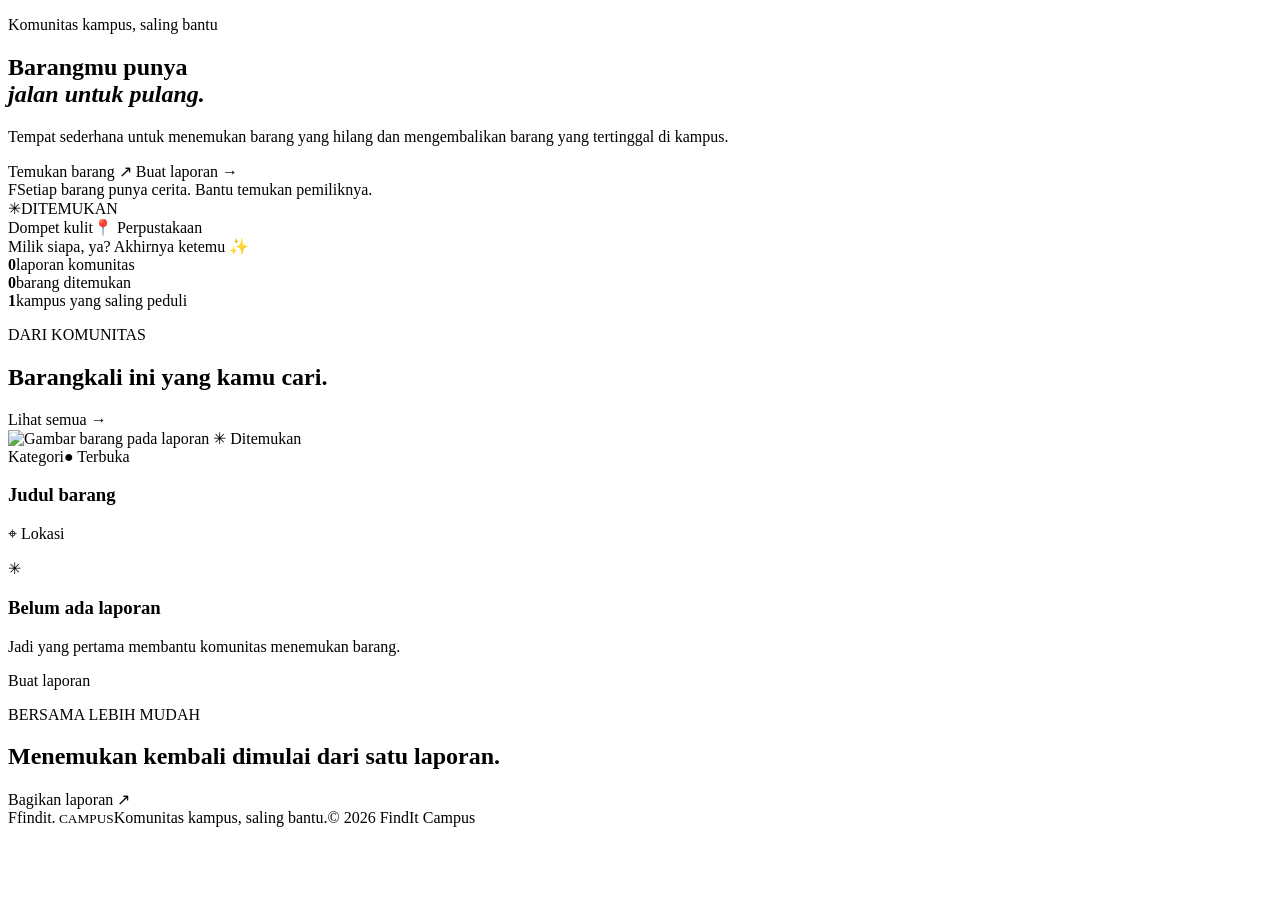
<file: src/main/resources/templates/index.html>
<!DOCTYPE html>
<html lang="id" xmlns:th="http://www.thymeleaf.org">
<head>
    <meta charset="UTF-8"><meta name="viewport" content="width=device-width, initial-scale=1">
    <meta name="theme-color" content="#f5f6f1">
    <meta name="description" content="Temukan barang hilang atau bantu kembalikan barang yang ditemukan di kampus.">
    <title>FindIt Campus — Barangmu, jalan pulangnya.</title>
    <link rel="preconnect" href="https://fonts.googleapis.com"><link rel="preconnect" href="https://fonts.gstatic.com" crossorigin>
    <link href="https://fonts.googleapis.com/css2?family=DM+Sans:wght@400;500;600;700&family=Manrope:wght@400;500;600;700;800&display=swap" rel="stylesheet">
    <link rel="stylesheet" th:href="@{/css/main.css}">
</head>
<body>
<div th:replace="~{fragments/nav :: siteNav}"></div>
<main>
    <section class="hero">
        <div class="hero-copy">
            <p class="eyebrow"><span class="status-dot"></span> Komunitas kampus, saling bantu</p>
            <h1>Barangmu punya<br><em>jalan untuk pulang.</em></h1>
            <p class="hero-description">Tempat sederhana untuk menemukan barang yang hilang dan mengembalikan barang yang tertinggal di kampus.</p>
            <div class="hero-actions">
                <a class="button button-primary" th:href="@{/reports}">Temukan barang <span aria-hidden="true">↗</span></a>
                <a class="text-link" th:href="@{/reports/new}">Buat laporan <span aria-hidden="true">→</span></a>
            </div>
            <div class="hero-proof"><span class="proof-avatar">F</span><span>Setiap barang punya cerita. Bantu temukan pemiliknya.</span></div>
        </div>
        <div class="hero-visual" aria-hidden="true">
            <div class="visual-sun"></div><div class="visual-orbit"></div>
            <div class="visual-card">
                <div class="visual-card-top"><span class="visual-icon">✳</span><span class="visual-found">DITEMUKAN</span></div>
                <div class="visual-wallet"><span></span><i></i></div>
                <div class="visual-line long"></div><div class="visual-line short"></div>
                <div class="visual-meta"><span>Dompet kulit</span><span>📍 Perpustakaan</span></div>
            </div>
            <span class="floating-note note-top">Milik siapa, ya?</span>
            <span class="floating-note note-bottom">Akhirnya ketemu ✨</span>
        </div>
    </section>
    <section class="stats-strip" aria-label="Statistik FindIt">
        <div><strong th:text="${reportCount}">0</strong><span>laporan komunitas</span></div>
        <div><strong th:text="${foundCount}">0</strong><span>barang ditemukan</span></div>
        <div><strong>1</strong><span>kampus yang saling peduli</span></div>
    </section>
    <section class="section-block recent-section">
        <div class="section-heading">
            <div><p class="eyebrow">DARI KOMUNITAS</p><h2>Barangkali ini yang kamu cari.</h2></div>
            <a class="text-link" th:href="@{/reports}">Lihat semua <span aria-hidden="true">→</span></a>
        </div>
        <div class="report-grid" th:if="${!reports.isEmpty()}">
            <article class="report-card" th:each="report : ${reports}">
                <div class="report-illustration" th:classappend="${report.type.name() == 'FOUND' ? ' illustration-found' : ' illustration-lost'}">
                    <img class="report-card-image" th:if="${report.imagePath}" th:src="${report.imagePath}" alt="Gambar barang pada laporan">
                    <span class="category-icon" th:unless="${report.imagePath}" th:text="${report.category.name() == 'ELECTRONICS' ? '⌁' : (report.category.name() == 'ID_CARDS' ? '▤' : (report.category.name() == 'KEYS' ? '⌘' : (report.category.name() == 'BAGS' ? '▱' : '✳')))}">✳</span>
                    <span class="report-type" th:text="${report.type.name() == 'FOUND' ? 'Ditemukan' : 'Hilang'}">Ditemukan</span>
                </div>
                <div class="report-card-body">
                    <div class="report-meta"><span th:text="${report.category.label}">Kategori</span><span th:text="${report.status.name() == 'OPEN' ? '● Terbuka' : '● Diproses'}">● Terbuka</span></div>
                    <h3><a th:href="@{/reports/{id}(id=${report.id})}" th:text="${report.title}">Judul barang</a></h3>
                    <p class="report-location"><span aria-hidden="true">⌖</span> <span th:text="${report.location.name}">Lokasi</span></p>
                </div>
            </article>
        </div>
        <div class="empty-state" th:if="${reports.isEmpty()}"><span class="empty-icon">✳</span><h3>Belum ada laporan</h3><p>Jadi yang pertama membantu komunitas menemukan barang.</p><a class="button button-primary" th:href="@{/reports/new}">Buat laporan</a></div>
    </section>
    <section class="help-banner"><div><p class="eyebrow">BERSAMA LEBIH MUDAH</p><h2>Menemukan kembali dimulai dari satu laporan.</h2></div><a class="button button-light" th:href="@{/reports/new}">Bagikan laporan <span aria-hidden="true">↗</span></a></section>
</main>
<footer class="site-footer"><a class="brand footer-brand" th:href="@{/}"><span class="brand-mark">F</span><span>findit<span class="brand-dot">.</span><small> CAMPUS</small></span></a><span>Komunitas kampus, saling bantu.</span><span>© 2026 FindIt Campus</span></footer>
</body>
</html>
</file>
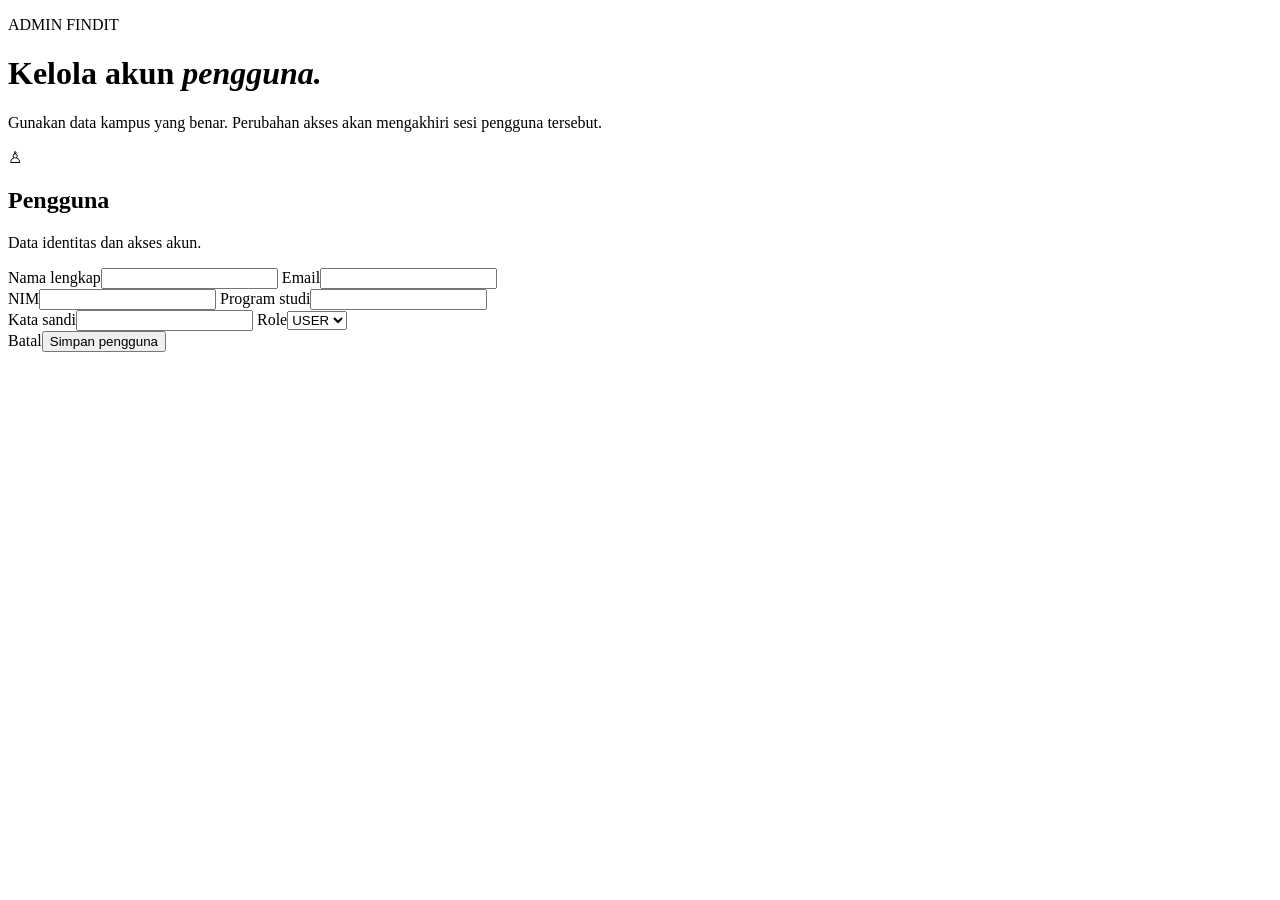
<file: src/main/resources/templates/admin-user-form.html>
<!DOCTYPE html>
<html lang="id" xmlns:th="http://www.thymeleaf.org">
<head>
    <meta charset="UTF-8"><meta name="viewport" content="width=device-width, initial-scale=1">
    <title th:text="${editMode} ? 'Edit pengguna — FindIt Campus' : 'Tambah pengguna — FindIt Campus'">Pengguna — FindIt</title>
    <link rel="stylesheet" th:href="@{/css/main.css}">
</head>
<body>
<div th:replace="~{fragments/nav :: siteNav}"></div>
<main class="form-layout">
    <div class="form-aside"><p class="eyebrow">ADMIN FINDIT</p><h1>Kelola akun <em>pengguna.</em></h1><p>Gunakan data kampus yang benar. Perubahan akses akan mengakhiri sesi pengguna tersebut.</p></div>
    <section class="form-card">
        <div class="form-card-heading"><span class="step-badge">♙</span><div><h2 th:text="${editMode} ? 'Edit pengguna' : 'Tambah pengguna'">Pengguna</h2><p>Data identitas dan akses akun.</p></div></div>
        <div class="alert alert-error" th:if="${formError}" th:text="${formError}" role="alert"></div>
        <form th:action="${editMode} ? @{/admin/users/{id}(id=${userId})} : @{/admin/users}" th:object="${userForm}" method="post" class="stack-form">
            <label class="field"><span>Nama lengkap</span><input type="text" th:field="*{fullName}" maxlength="100" required><small class="field-error" th:errors="*{fullName}"></small></label>
            <label class="field"><span>Email</span><input type="email" th:field="*{email}" maxlength="180" required><small class="field-error" th:errors="*{email}"></small></label>
            <div class="form-row">
                <label class="field"><span>NIM</span><input type="text" th:field="*{nim}" maxlength="40" required><small class="field-error" th:errors="*{nim}"></small></label>
                <label class="field"><span>Program studi</span><input type="text" th:field="*{studyProgram}" maxlength="120" required><small class="field-error" th:errors="*{studyProgram}"></small></label>
            </div>
            <label class="field"><span th:text="${editMode} ? 'Kata sandi baru (opsional)' : 'Kata sandi'">Kata sandi</span><input type="password" th:field="*{password}" minlength="8" maxlength="72" th:required="${!editMode}"><small class="field-error" th:errors="*{password}"></small></label>
            <label class="field"><span>Role</span><select th:field="*{role}" required><option th:each="role : ${roles}" th:value="${role}" th:text="${role.name()}">USER</option></select><small class="field-error" th:errors="*{role}"></small></label>
            <div class="form-actions"><a class="text-link" th:href="@{/admin#pengguna}">Batal</a><button type="submit" class="button button-primary">Simpan pengguna</button></div>
        </form>
    </section>
</main>
</body>
</html>
</file>
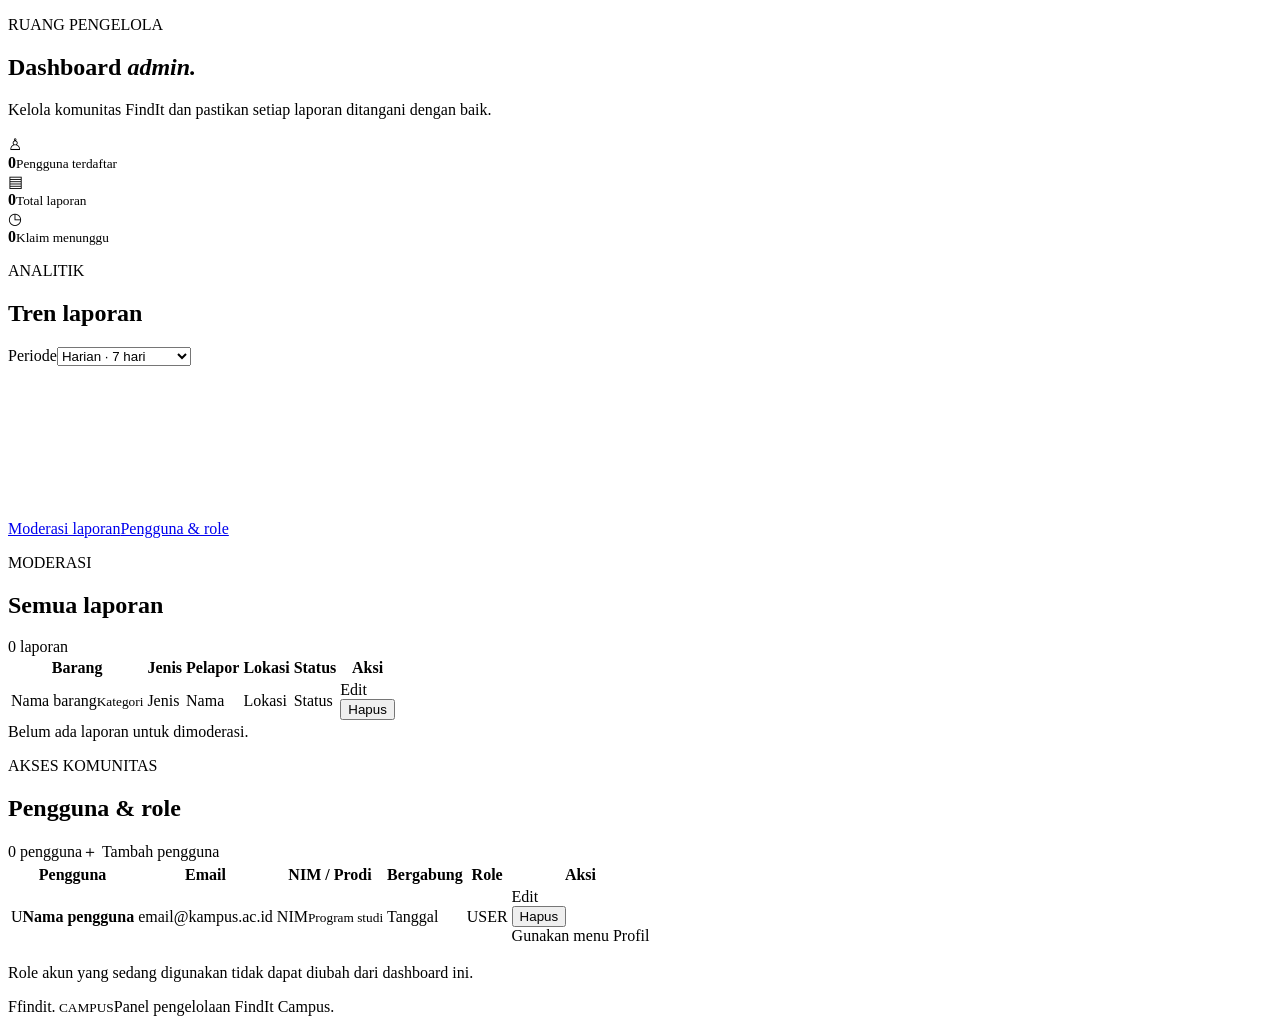
<file: src/main/resources/templates/admin.html>
<!DOCTYPE html>
<html lang="id" xmlns:th="http://www.thymeleaf.org">
<head>
    <meta charset="UTF-8"><meta name="viewport" content="width=device-width, initial-scale=1">
    <meta name="description" content="Dashboard admin FindIt Campus">
    <title>Admin — FindIt Campus</title>
    <link rel="preconnect" href="https://fonts.googleapis.com"><link rel="preconnect" href="https://fonts.gstatic.com" crossorigin>
    <link href="https://fonts.googleapis.com/css2?family=DM+Sans:wght@400;500;600;700&family=Manrope:wght@400;500;600;700;800&display=swap" rel="stylesheet">
    <link rel="stylesheet" th:href="@{/css/main.css}">
</head>
<body>
<div th:replace="~{fragments/nav :: siteNav}"></div>
<main class="page-shell admin-shell">
    <section class="page-intro admin-intro"><p class="eyebrow">RUANG PENGELOLA</p><h1>Dashboard <em>admin.</em></h1><p>Kelola komunitas FindIt dan pastikan setiap laporan ditangani dengan baik.</p></section>
    <div th:replace="~{fragments/alerts :: messages}"></div>
    <section class="admin-stats" aria-label="Ringkasan">
        <article class="admin-stat"><span class="admin-stat-icon">♙</span><div><strong th:text="${userCount}">0</strong><small>Pengguna terdaftar</small></div></article>
        <article class="admin-stat"><span class="admin-stat-icon">▤</span><div><strong th:text="${reportCount}">0</strong><small>Total laporan</small></div></article>
        <article class="admin-stat"><span class="admin-stat-icon">◷</span><div><strong th:text="${pendingClaimCount}">0</strong><small>Klaim menunggu</small></div></article>
    </section>
    <section class="admin-section admin-chart-section">
        <div class="section-heading"><div><p class="eyebrow">ANALITIK</p><h2>Tren laporan</h2></div>
            <label class="chart-period"><span>Periode</span><select id="chartPeriod"><option value="daily">Harian · 7 hari</option><option value="monthly">Bulanan · 12 bulan</option><option value="yearly">Tahunan · 5 tahun</option></select></label>
        </div>
        <div class="chart-wrap"><canvas id="reportChart" role="img" aria-label="Grafik jumlah laporan"></canvas></div>
    </section>
    <nav class="admin-anchor-nav" aria-label="Bagian dashboard"><a href="#laporan">Moderasi laporan</a><a href="#pengguna">Pengguna &amp; role</a></nav>

    <section id="laporan" class="admin-section">
        <div class="section-heading"><div><p class="eyebrow">MODERASI</p><h2>Semua laporan</h2></div><span class="admin-count" th:text="${reports.size() + ' laporan'}">0 laporan</span></div>
        <div class="admin-table-wrap" th:if="${!reports.isEmpty()}">
            <table class="admin-table">
                <thead><tr><th>Barang</th><th>Jenis</th><th>Pelapor</th><th>Lokasi</th><th>Status</th><th>Aksi</th></tr></thead>
                <tbody>
                <tr th:each="report : ${reports}">
                    <td data-label="Barang"><a class="admin-item-link" th:href="@{/reports/{id}(id=${report.id})}" th:text="${report.title}">Nama barang</a><small class="table-subtext" th:text="${report.category.label}">Kategori</small></td>
                    <td data-label="Jenis"><span class="table-pill" th:classappend="${report.type.name() == 'FOUND' ? ' pill-found' : ' pill-lost'}" th:text="${report.type.name() == 'FOUND' ? 'Ditemukan' : 'Hilang'}">Jenis</span></td>
                    <td data-label="Pelapor" th:text="${report.owner.fullName}">Nama</td>
                    <td data-label="Lokasi" th:text="${report.location.name}">Lokasi</td>
                    <td data-label="Status" th:text="${report.status.name() == 'OPEN' ? 'Terbuka' : (report.status.name() == 'CLAIMED' ? 'Diklaim' : 'Dikembalikan')}">Status</td>
                    <td data-label="Aksi"><div class="admin-row-actions"><a class="button button-outline button-small" th:href="@{/reports/{id}/edit(id=${report.id})}">Edit</a><form class="admin-action-form" th:action="@{/admin/reports/{id}/delete(id=${report.id})}" method="post" onsubmit="return confirm('Hapus laporan ini beserta semua data terkait?')"><button class="button button-danger button-small" type="submit">Hapus</button></form></div></td>
                </tr>
                </tbody>
            </table>
        </div>
        <div class="empty-inline" th:if="${reports.isEmpty()}">Belum ada laporan untuk dimoderasi.</div>
    </section>

    <section id="pengguna" class="admin-section">
        <div class="section-heading"><div><p class="eyebrow">AKSES KOMUNITAS</p><h2>Pengguna &amp; role</h2></div><div class="section-heading-actions"><span class="admin-count" th:text="${users.size() + ' pengguna'}">0 pengguna</span><a class="button button-primary button-small" th:href="@{/admin/users/new}">＋ Tambah pengguna</a></div></div>
        <div class="admin-table-wrap" th:if="${!users.isEmpty()}">
            <table class="admin-table users-table">
                <thead><tr><th>Pengguna</th><th>Email</th><th>NIM / Prodi</th><th>Bergabung</th><th>Role</th><th>Aksi</th></tr></thead>
                <tbody>
                <tr th:each="user : ${users}">
                    <td data-label="Pengguna"><span class="admin-user-name"><span class="user-avatar" th:text="${#strings.substring(user.fullName, 0, 1)}">U</span><strong th:text="${user.fullName}">Nama pengguna</strong></span></td>
                    <td data-label="Email" class="email-cell" th:text="${user.email}">email@kampus.ac.id</td>
                    <td data-label="NIM / Prodi"><span th:text="${user.nim ?: '—'}">NIM</span><small class="table-subtext" th:text="${user.studyProgram ?: '—'}">Program studi</small></td>
                    <td data-label="Bergabung" th:text="${#temporals.format(user.createdAt, 'dd MMM yyyy')}">Tanggal</td>
                    <td data-label="Role"><span class="role-badge" th:classappend="${user.role.name() == 'ADMIN' ? ' role-admin' : ''}" th:text="${user.role.name()}">USER</span></td>
                    <td data-label="Aksi">
                        <div class="admin-row-actions" th:if="${user.id != currentUser.id}">
                            <a class="button button-outline button-small" th:href="@{/admin/users/{id}/edit(id=${user.id})}">Edit</a>
                            <form th:action="@{/admin/users/{id}/delete(id=${user.id})}" method="post" onsubmit="return confirm('Hapus akun dan seluruh laporan/klaim pengguna ini?')"><button class="button button-danger button-small" type="submit">Hapus</button></form>
                        </div>
                        <span th:if="${user.id == currentUser.id}" class="table-subtext">Gunakan menu Profil</span>
                    </td>
                </tr>
                </tbody>
            </table>
        </div>
        <p class="admin-footnote">Role akun yang sedang digunakan tidak dapat diubah dari dashboard ini.</p>
    </section>
</main>
<footer class="site-footer"><a class="brand footer-brand" th:href="@{/}"><span class="brand-mark">F</span><span>findit<span class="brand-dot">.</span><small> CAMPUS</small></span></a><span>Panel pengelolaan FindIt Campus.</span></footer>
<script th:inline="javascript">
    const reportChartData = {
        daily: {labels: [[${dailyLabels}]], values: [[${dailyCounts}]]},
        monthly: {labels: [[${monthLabels}]], values: [[${monthCounts}]]},
        yearly: {labels: [[${yearLabels}]], values: [[${yearCounts}]]}
    };
    const chart = document.getElementById('reportChart');
    const period = document.getElementById('chartPeriod');
    function drawReportChart() {
        const data = reportChartData[period.value];
        const ratio = window.devicePixelRatio || 1;
        const width = chart.clientWidth;
        const height = 280;
        chart.width = width * ratio;
        chart.height = height * ratio;
        const context = chart.getContext('2d');
        context.scale(ratio, ratio);
        context.clearRect(0, 0, width, height);
        const left = 34, right = 12, top = 14, bottom = 38;
        const plotWidth = width - left - right;
        const plotHeight = height - top - bottom;
        const maxValue = Math.max(1, ...data.values);
        context.font = '12px sans-serif';
        context.textAlign = 'center';
        data.values.forEach((value, index) => {
            const step = plotWidth / data.values.length;
            const barWidth = Math.min(42, step * 0.62);
            const barHeight = (value / maxValue) * (plotHeight - 22);
            const x = left + index * step + (step - barWidth) / 2;
            const y = top + plotHeight - barHeight;
            context.fillStyle = '#438b75';
            context.beginPath();
            context.roundRect(x, y, barWidth, barHeight, 5);
            context.fill();
            context.fillStyle = '#53615d';
            context.fillText(String(value), x + barWidth / 2, Math.max(top + 12, y - 6));
            context.fillText(data.labels[index], x + barWidth / 2, height - 12);
        });
        context.strokeStyle = '#e5ece8';
        context.beginPath();
        context.moveTo(left, top + plotHeight);
        context.lineTo(width - right, top + plotHeight);
        context.stroke();
    }
    period.addEventListener('change', drawReportChart);
    window.addEventListener('resize', drawReportChart);
    drawReportChart();
</script>
</body>
</html>
</file>
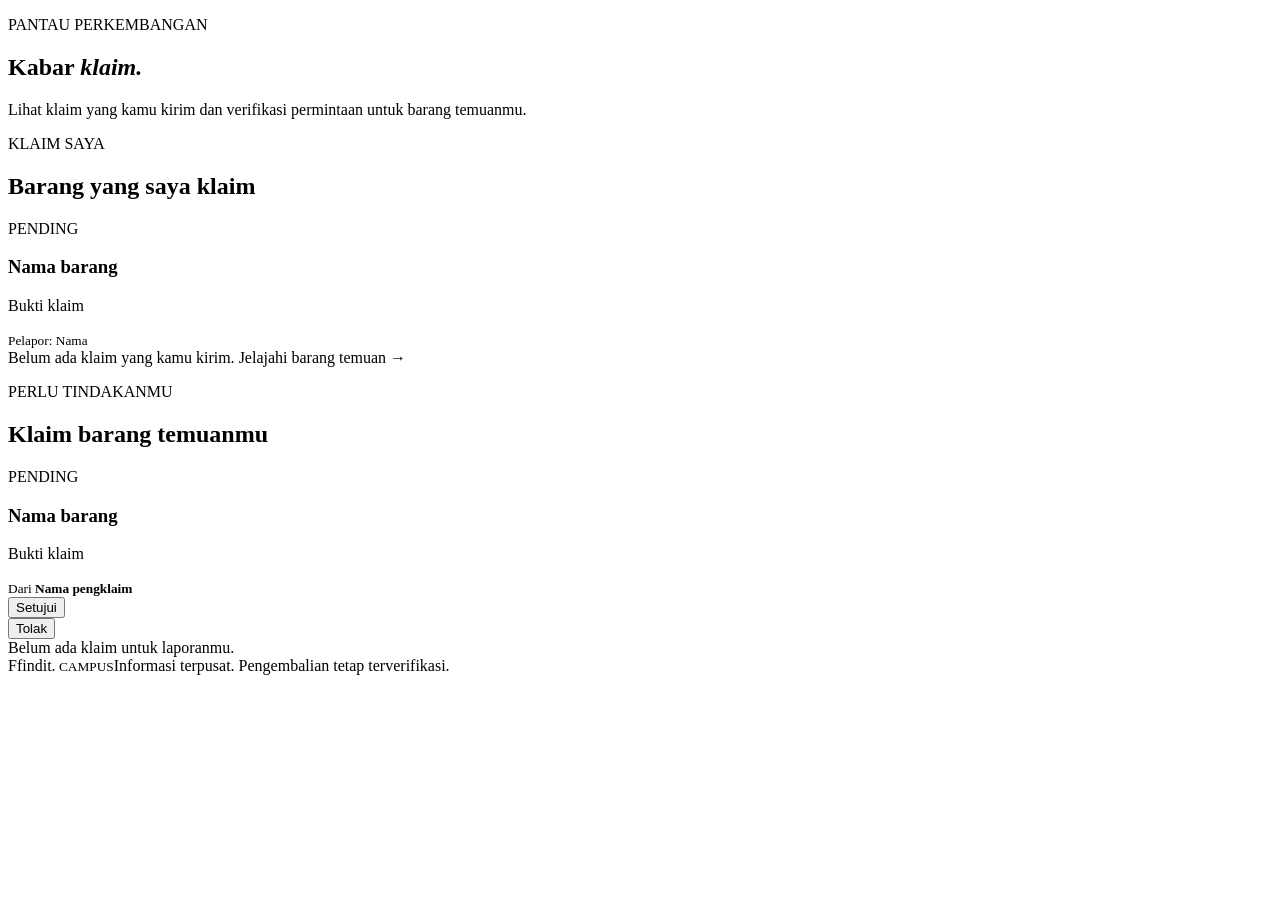
<file: src/main/resources/templates/claims.html>
<!DOCTYPE html>
<html lang="id" xmlns:th="http://www.thymeleaf.org">
<head>
    <meta charset="UTF-8"><meta name="viewport" content="width=device-width, initial-scale=1">
    <title>Klaim — FindIt Campus</title>
    <link rel="preconnect" href="https://fonts.googleapis.com"><link rel="preconnect" href="https://fonts.gstatic.com" crossorigin>
    <link href="https://fonts.googleapis.com/css2?family=DM+Sans:wght@400;500;600;700&family=Manrope:wght@400;500;600;700;800&display=swap" rel="stylesheet">
    <link rel="stylesheet" th:href="@{/css/main.css}">
</head>
<body>
<div th:replace="~{fragments/nav :: siteNav}"></div>
<main class="page-shell">
    <section class="page-intro"><p class="eyebrow">PANTAU PERKEMBANGAN</p><h1>Kabar <em>klaim.</em></h1><p>Lihat klaim yang kamu kirim dan verifikasi permintaan untuk barang temuanmu.</p></section>
    <div th:replace="~{fragments/alerts :: messages}"></div>
    <section class="claim-section"><div class="section-heading"><div><p class="eyebrow">KLAIM SAYA</p><h2>Barang yang saya klaim</h2></div></div>
        <article class="claim-list-card" th:each="claim : ${myClaims}"><div class="claim-card-info"><span class="claim-status" th:text="${claim.status.name()}">PENDING</span><h3><a th:href="@{/reports/{id}(id=${claim.report.id})}" th:text="${claim.report.title}">Nama barang</a></h3><p th:text="${claim.message}">Bukti klaim</p><small>Pelapor: <span th:text="${claim.report.owner.fullName}">Nama</span></small></div></article>
        <div class="empty-inline" th:if="${myClaims.isEmpty()}">Belum ada klaim yang kamu kirim. <a th:href="@{/reports}">Jelajahi barang temuan →</a></div>
    </section>
    <section class="claim-section"><div class="section-heading"><div><p class="eyebrow">PERLU TINDAKANMU</p><h2>Klaim barang temuanmu</h2></div></div>
        <article class="claim-list-card incoming-card" th:each="claim : ${incomingClaims}"><div class="claim-card-info"><span class="claim-status" th:text="${claim.status.name()}">PENDING</span><h3><a th:href="@{/reports/{id}(id=${claim.report.id})}" th:text="${claim.report.title}">Nama barang</a></h3><p th:text="${claim.message}">Bukti klaim</p><small>Dari <strong th:text="${claim.claimant.fullName}">Nama pengklaim</strong></small></div>
            <div class="claim-actions" th:if="${claim.status.name() == 'PENDING' and claim.report.status.name() == 'OPEN'}"><form th:action="@{/claims/{id}/decision(id=${claim.id})}" method="post"><input type="hidden" name="decision" value="ACCEPTED"><button class="button button-primary button-small" type="submit">Setujui</button></form><form th:action="@{/claims/{id}/decision(id=${claim.id})}" method="post"><input type="hidden" name="decision" value="REJECTED"><button class="button button-outline button-small" type="submit">Tolak</button></form></div>
        </article>
        <div class="empty-inline" th:if="${incomingClaims.isEmpty()}">Belum ada klaim untuk laporanmu.</div>
    </section>
</main>
<footer class="site-footer"><a class="brand footer-brand" th:href="@{/}"><span class="brand-mark">F</span><span>findit<span class="brand-dot">.</span><small> CAMPUS</small></span></a><span>Informasi terpusat. Pengembalian tetap terverifikasi.</span></footer>
</body>
</html>
</file>
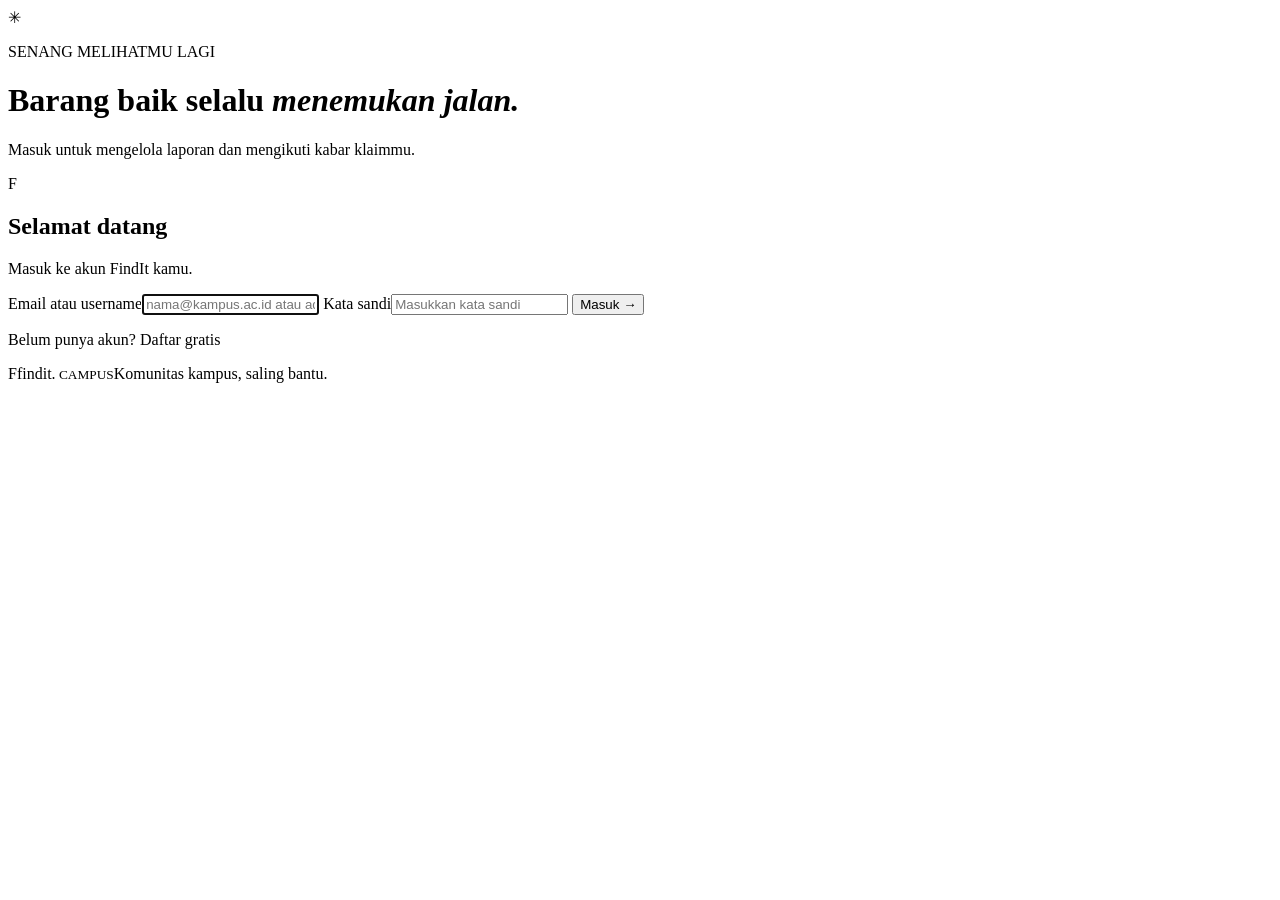
<file: src/main/resources/templates/login.html>
<!DOCTYPE html>
<html lang="id" xmlns:th="http://www.thymeleaf.org">
<head>
    <meta charset="UTF-8"><meta name="viewport" content="width=device-width, initial-scale=1">
    <title>Masuk — FindIt Campus</title>
    <link rel="preconnect" href="https://fonts.googleapis.com"><link rel="preconnect" href="https://fonts.gstatic.com" crossorigin>
    <link href="https://fonts.googleapis.com/css2?family=DM+Sans:wght@400;500;600;700&family=Manrope:wght@400;500;600;700;800&display=swap" rel="stylesheet">
    <link rel="stylesheet" th:href="@{/css/main.css}">
</head>
<body>
<div th:replace="~{fragments/nav :: siteNav}"></div>
<main class="auth-layout">
    <div class="auth-decoration"><span class="auth-star">✳</span><p class="eyebrow">SENANG MELIHATMU LAGI</p><h1>Barang baik selalu <em>menemukan jalan.</em></h1><p>Masuk untuk mengelola laporan dan mengikuti kabar klaimmu.</p></div>
    <section class="auth-card"><div class="auth-card-heading"><span class="step-badge">F</span><div><h2>Selamat datang</h2><p>Masuk ke akun FindIt kamu.</p></div></div>
        <div th:replace="~{fragments/alerts :: messages}"></div>
        <form th:action="@{/login}" method="post" class="stack-form">
            <label class="field"><span>Email atau username</span><input type="text" name="email" autocomplete="username" placeholder="nama@kampus.ac.id atau admin" required autofocus></label>
            <label class="field"><span>Kata sandi</span><input type="password" name="password" autocomplete="current-password" placeholder="Masukkan kata sandi" required></label>
            <button type="submit" class="button button-primary button-full">Masuk <span aria-hidden="true">→</span></button>
        </form>
        <p class="auth-switch">Belum punya akun? <a th:href="@{/register}">Daftar gratis</a></p>
    </section>
</main>
<footer class="site-footer"><a class="brand footer-brand" th:href="@{/}"><span class="brand-mark">F</span><span>findit<span class="brand-dot">.</span><small> CAMPUS</small></span></a><span>Komunitas kampus, saling bantu.</span></footer>
</body>
</html>
</file>
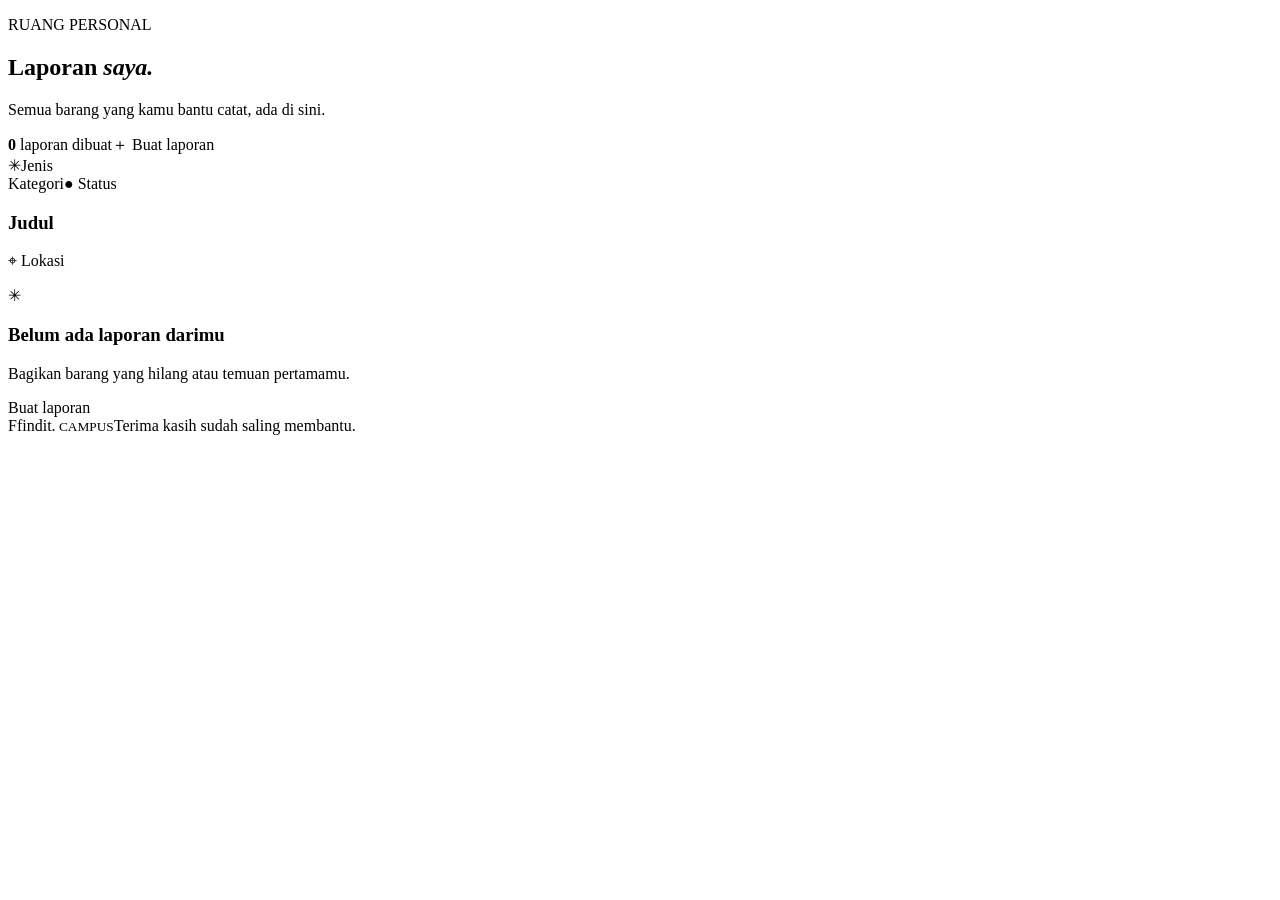
<file: src/main/resources/templates/my-reports.html>
<!DOCTYPE html>
<html lang="id" xmlns:th="http://www.thymeleaf.org">
<head>
    <meta charset="UTF-8"><meta name="viewport" content="width=device-width, initial-scale=1">
    <title>Laporan saya — FindIt Campus</title>
    <link rel="preconnect" href="https://fonts.googleapis.com"><link rel="preconnect" href="https://fonts.gstatic.com" crossorigin>
    <link href="https://fonts.googleapis.com/css2?family=DM+Sans:wght@400;500;600;700&family=Manrope:wght@400;500;600;700;800&display=swap" rel="stylesheet">
    <link rel="stylesheet" th:href="@{/css/main.css}">
</head>
<body>
<div th:replace="~{fragments/nav :: siteNav}"></div>
<main class="page-shell">
    <section class="page-intro"><p class="eyebrow">RUANG PERSONAL</p><h1>Laporan <em>saya.</em></h1><p>Semua barang yang kamu bantu catat, ada di sini.</p></section>
    <div class="results-heading"><span><strong th:text="${reports.size()}">0</strong> laporan dibuat</span><a class="button button-primary" th:href="@{/reports/new}">＋ Buat laporan</a></div>
    <div class="report-grid" th:if="${!reports.isEmpty()}"><article class="report-card" th:each="report : ${reports}">
        <div class="report-illustration" th:classappend="${report.type.name() == 'FOUND' ? ' illustration-found' : ' illustration-lost'}"><span class="category-icon">✳</span><span class="report-type" th:text="${report.type.name() == 'FOUND' ? 'Ditemukan' : 'Hilang'}">Jenis</span></div>
        <div class="report-card-body"><div class="report-meta"><span th:text="${report.category.label}">Kategori</span><span th:text="${report.status.name() == 'OPEN' ? '● Terbuka' : (report.status.name() == 'CLAIMED' ? '● Diklaim' : '● Selesai')}">● Status</span></div><h3><a th:href="@{/reports/{id}(id=${report.id})}" th:text="${report.title}">Judul</a></h3><p class="report-location">⌖ <span th:text="${report.location.name}">Lokasi</span></p></div>
    </article></div>
    <div class="empty-state" th:if="${reports.isEmpty()}"><span class="empty-icon">✳</span><h3>Belum ada laporan darimu</h3><p>Bagikan barang yang hilang atau temuan pertamamu.</p><a class="button button-primary" th:href="@{/reports/new}">Buat laporan</a></div>
</main>
<footer class="site-footer"><a class="brand footer-brand" th:href="@{/}"><span class="brand-mark">F</span><span>findit<span class="brand-dot">.</span><small> CAMPUS</small></span></a><span>Terima kasih sudah saling membantu.</span></footer>
</body>
</html>
</file>
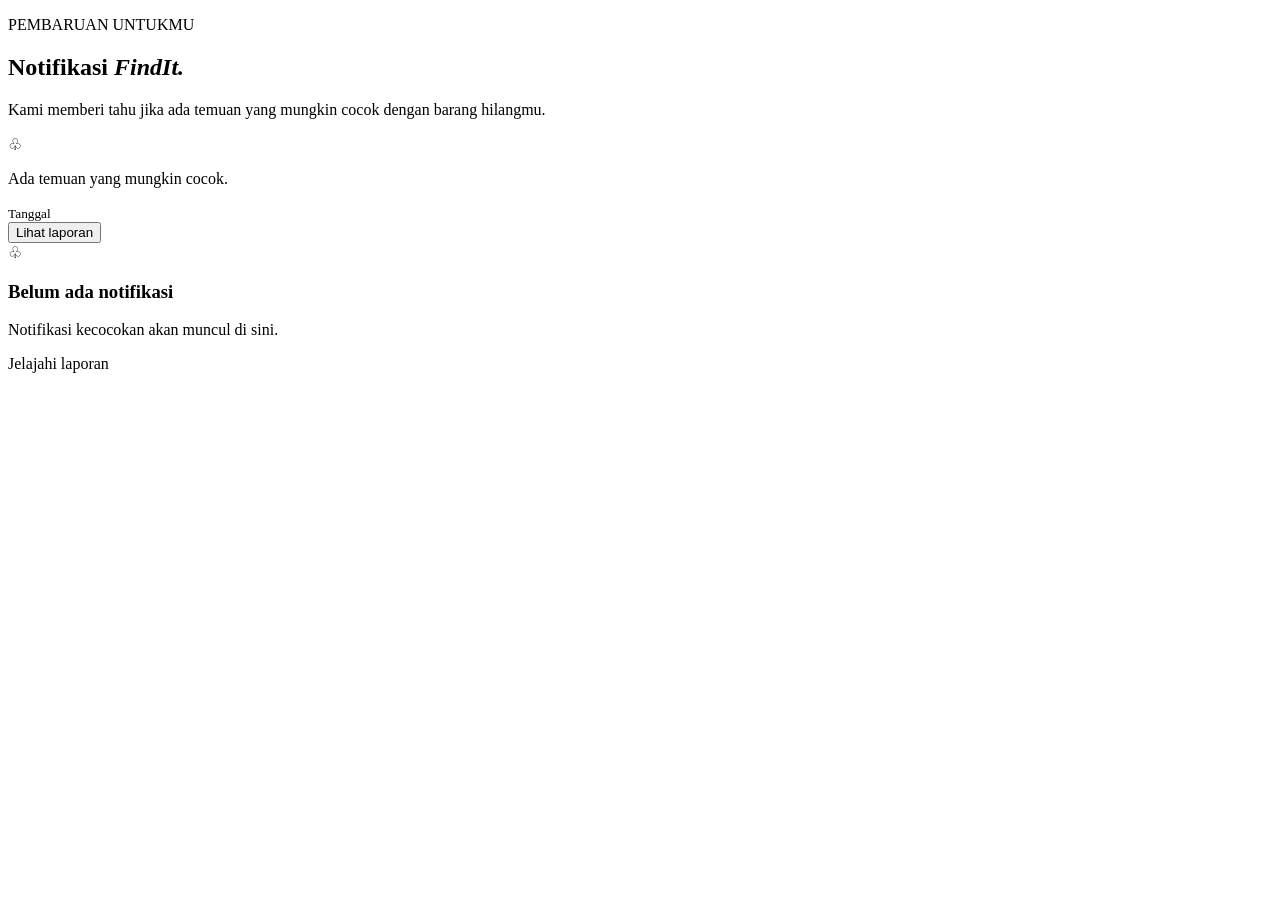
<file: src/main/resources/templates/notifications.html>
<!DOCTYPE html>
<html lang="id" xmlns:th="http://www.thymeleaf.org">
<head>
    <meta charset="UTF-8"><meta name="viewport" content="width=device-width, initial-scale=1">
    <title>Notifikasi — FindIt Campus</title>
    <link rel="stylesheet" th:href="@{/css/main.css}">
</head>
<body>
<div th:replace="~{fragments/nav :: siteNav}"></div>
<main class="page-shell">
    <section class="page-intro"><p class="eyebrow">PEMBARUAN UNTUKMU</p><h1>Notifikasi <em>FindIt.</em></h1><p>Kami memberi tahu jika ada temuan yang mungkin cocok dengan barang hilangmu.</p></section>
    <div th:replace="~{fragments/alerts :: messages}"></div>
    <section class="notification-list" th:if="${!notifications.isEmpty()}">
        <article class="notification-card" th:each="notification : ${notifications}" th:classappend="${notification.read ? '' : ' notification-unread'}">
            <span class="notification-icon" aria-hidden="true">♧</span>
            <div class="notification-content"><p th:text="${notification.message}">Ada temuan yang mungkin cocok.</p><small th:text="${#temporals.format(notification.createdAt, 'dd MMM yyyy, HH:mm')}">Tanggal</small></div>
            <form th:action="@{/notifications/{id}/read(id=${notification.id})}" method="post"><button class="button button-outline button-small" type="submit">Lihat laporan</button></form>
        </article>
    </section>
    <div class="empty-state" th:if="${notifications.isEmpty()}"><span class="empty-icon">♧</span><h3>Belum ada notifikasi</h3><p>Notifikasi kecocokan akan muncul di sini.</p><a class="button button-outline" th:href="@{/reports}">Jelajahi laporan</a></div>
</main>
</body>
</html>
</file>
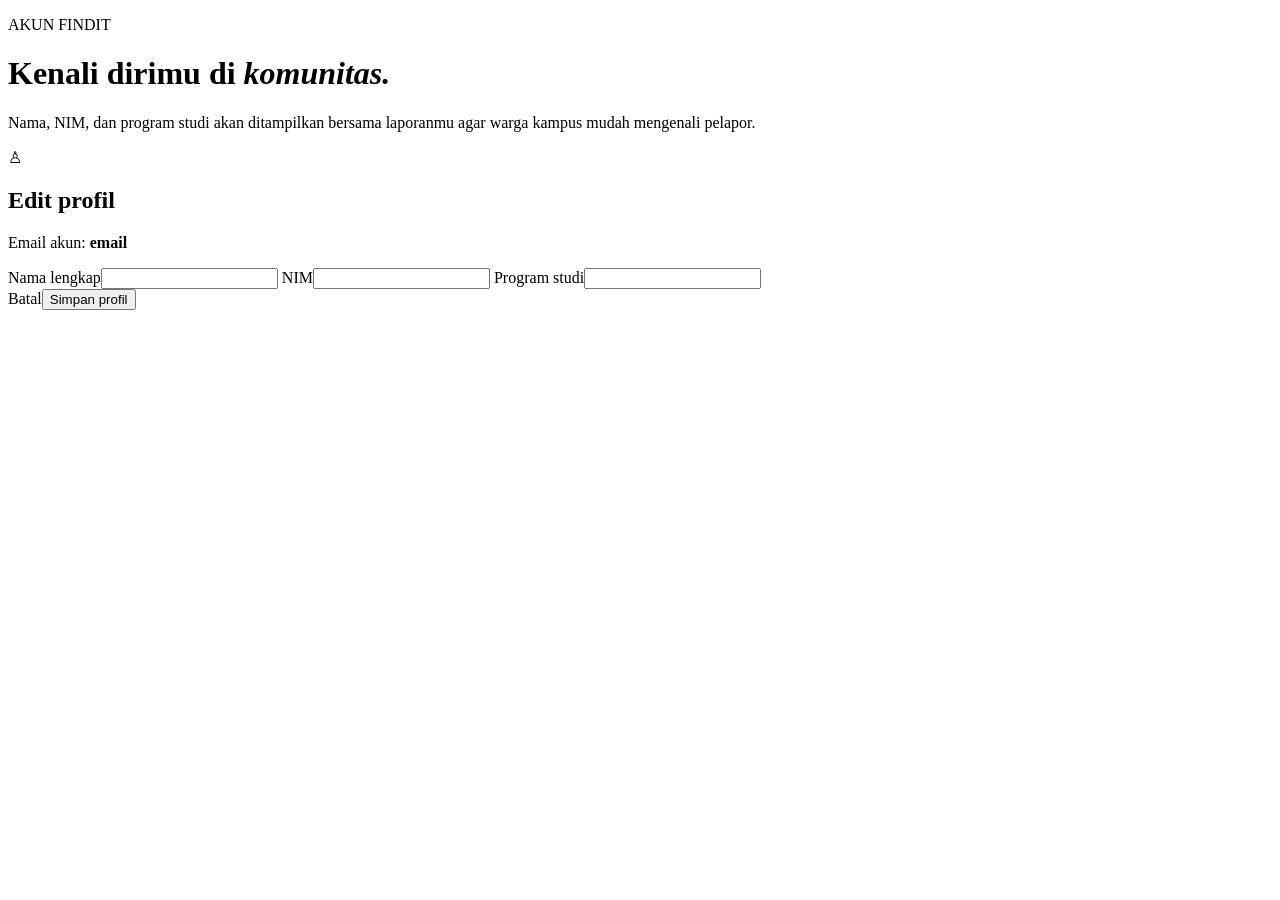
<file: src/main/resources/templates/profile.html>
<!DOCTYPE html>
<html lang="id" xmlns:th="http://www.thymeleaf.org">
<head>
    <meta charset="UTF-8"><meta name="viewport" content="width=device-width, initial-scale=1">
    <title>Profil saya — FindIt Campus</title>
    <link rel="stylesheet" th:href="@{/css/main.css}">
</head>
<body>
<div th:replace="~{fragments/nav :: siteNav}"></div>
<main class="form-layout">
    <div class="form-aside"><p class="eyebrow">AKUN FINDIT</p><h1>Kenali dirimu di <em>komunitas.</em></h1><p>Nama, NIM, dan program studi akan ditampilkan bersama laporanmu agar warga kampus mudah mengenali pelapor.</p></div>
    <section class="form-card">
        <div class="form-card-heading"><span class="step-badge">♙</span><div><h2>Edit profil</h2><p>Email akun: <strong th:text="${currentUser.email}">email</strong></p></div></div>
        <div th:replace="~{fragments/alerts :: messages}"></div>
        <div class="alert alert-error" th:if="${formError}" th:text="${formError}" role="alert"></div>
        <form th:action="@{/profile}" th:object="${profileForm}" method="post" class="stack-form">
            <label class="field"><span>Nama lengkap</span><input type="text" th:field="*{fullName}" maxlength="100" required><small class="field-error" th:errors="*{fullName}"></small></label>
            <label class="field"><span>NIM</span><input type="text" th:field="*{nim}" maxlength="40" required><small class="field-error" th:errors="*{nim}"></small></label>
            <label class="field"><span>Program studi</span><input type="text" th:field="*{studyProgram}" maxlength="120" required><small class="field-error" th:errors="*{studyProgram}"></small></label>
            <div class="form-actions"><a class="text-link" th:href="@{/}">Batal</a><button type="submit" class="button button-primary">Simpan profil</button></div>
        </form>
    </section>
</main>
</body>
</html>
</file>
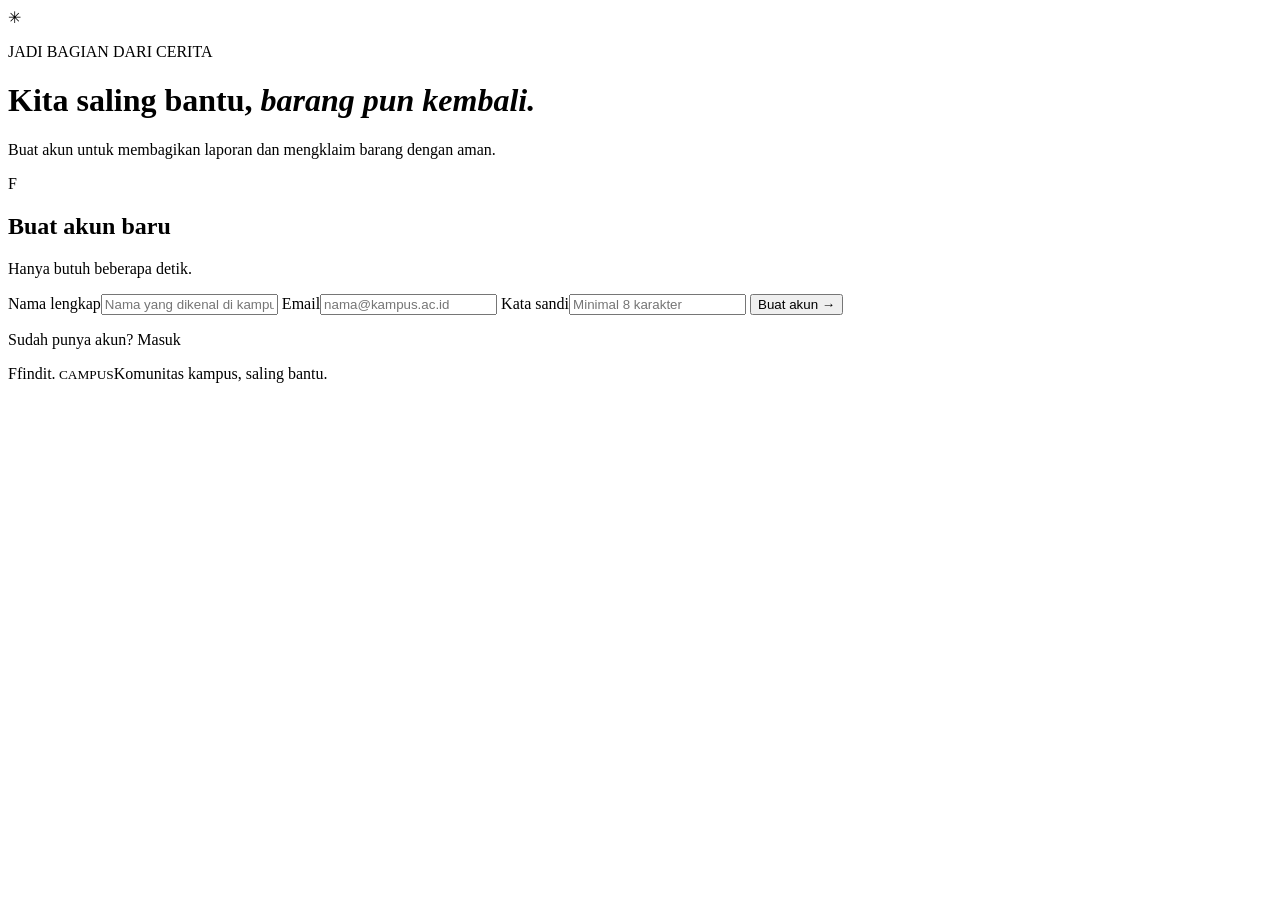
<file: src/main/resources/templates/register.html>
<!DOCTYPE html>
<html lang="id" xmlns:th="http://www.thymeleaf.org">
<head>
    <meta charset="UTF-8"><meta name="viewport" content="width=device-width, initial-scale=1">
    <title>Buat akun — FindIt Campus</title>
    <link rel="preconnect" href="https://fonts.googleapis.com"><link rel="preconnect" href="https://fonts.gstatic.com" crossorigin>
    <link href="https://fonts.googleapis.com/css2?family=DM+Sans:wght@400;500;600;700&family=Manrope:wght@400;500;600;700;800&display=swap" rel="stylesheet">
    <link rel="stylesheet" th:href="@{/css/main.css}">
</head>
<body>
<div th:replace="~{fragments/nav :: siteNav}"></div>
<main class="auth-layout">
    <div class="auth-decoration"><span class="auth-star">✳</span><p class="eyebrow">JADI BAGIAN DARI CERITA</p><h1>Kita saling bantu, <em>barang pun kembali.</em></h1><p>Buat akun untuk membagikan laporan dan mengklaim barang dengan aman.</p></div>
    <section class="auth-card"><div class="auth-card-heading"><span class="step-badge">F</span><div><h2>Buat akun baru</h2><p>Hanya butuh beberapa detik.</p></div></div>
        <div class="alert alert-error" th:if="${registrationError}" th:text="${registrationError}" role="alert"></div>
        <form th:action="@{/register}" th:object="${registrationForm}" method="post" class="stack-form">
            <label class="field"><span>Nama lengkap</span><input type="text" th:field="*{fullName}" autocomplete="name" maxlength="100" placeholder="Nama yang dikenal di kampus" required><small class="field-error" th:errors="*{fullName}"></small></label>
            <label class="field"><span>Email</span><input type="email" th:field="*{email}" autocomplete="email" maxlength="180" placeholder="nama@kampus.ac.id" required><small class="field-error" th:errors="*{email}"></small></label>
            <label class="field"><span>Kata sandi</span><input type="password" th:field="*{password}" autocomplete="new-password" minlength="8" maxlength="72" placeholder="Minimal 8 karakter" required><small class="field-error" th:errors="*{password}"></small></label>
            <button type="submit" class="button button-primary button-full">Buat akun <span aria-hidden="true">→</span></button>
        </form>
        <p class="auth-switch">Sudah punya akun? <a th:href="@{/login}">Masuk</a></p>
    </section>
</main>
<footer class="site-footer"><a class="brand footer-brand" th:href="@{/}"><span class="brand-mark">F</span><span>findit<span class="brand-dot">.</span><small> CAMPUS</small></span></a><span>Komunitas kampus, saling bantu.</span></footer>
</body>
</html>
</file>
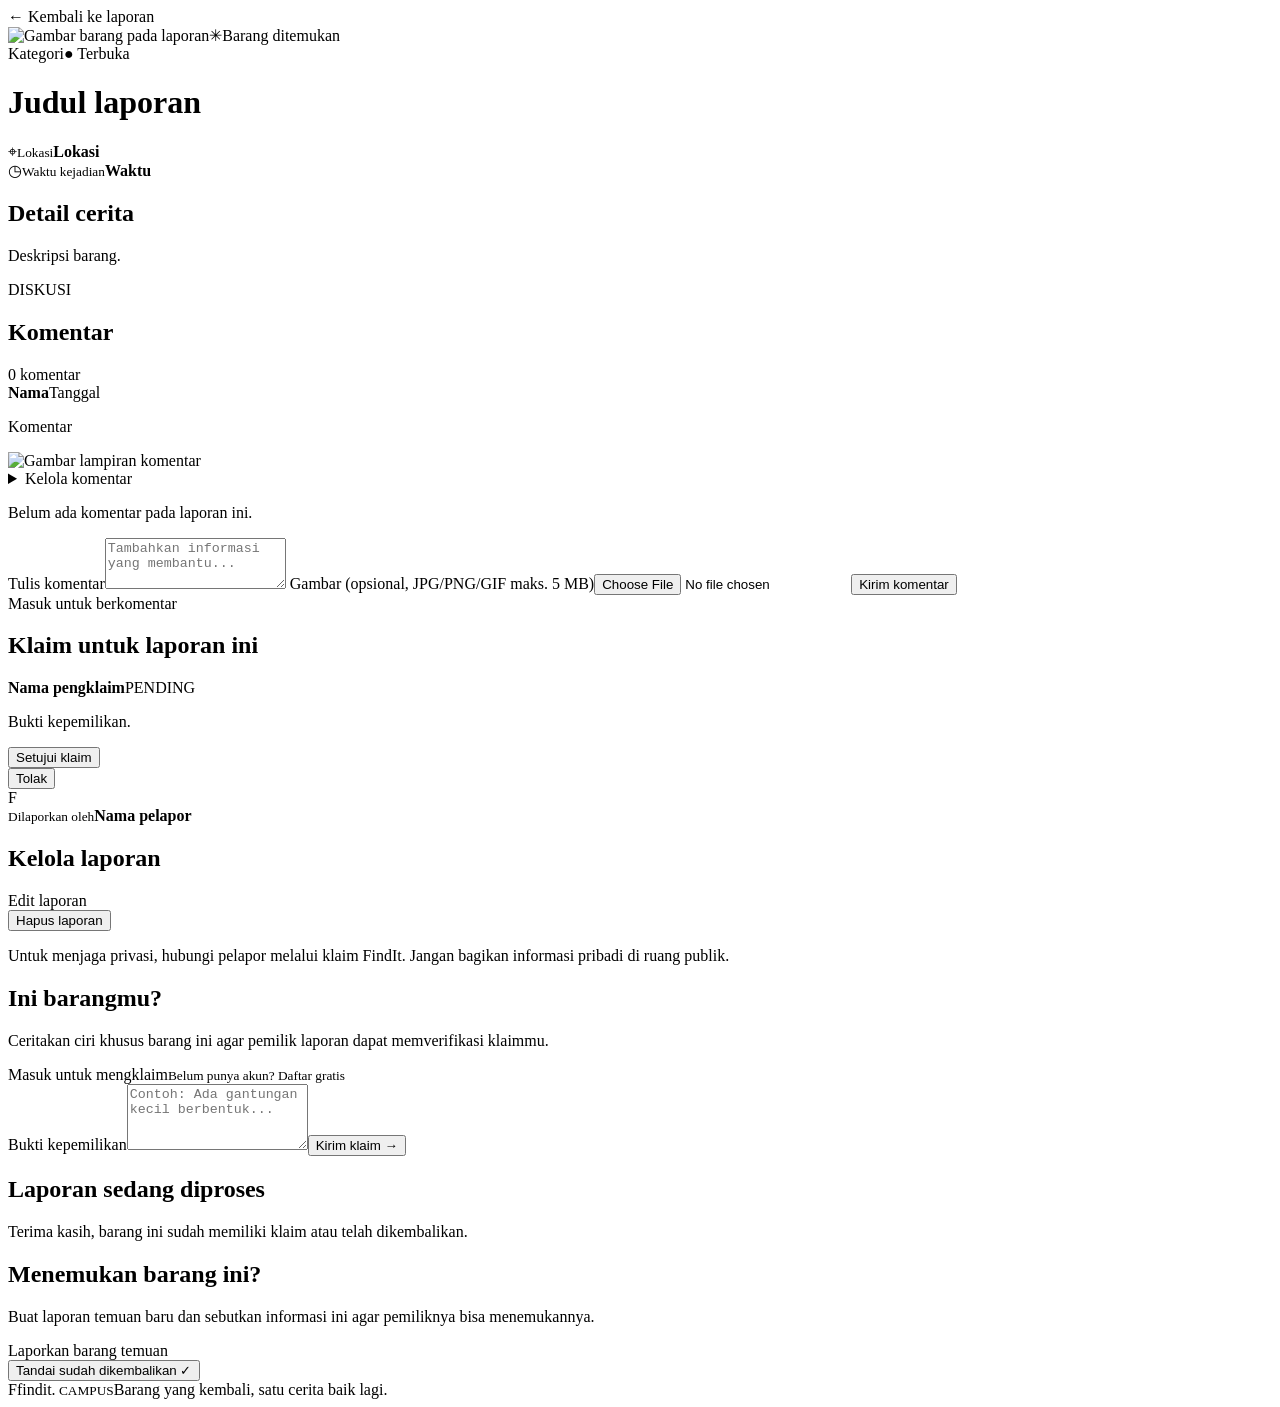
<file: src/main/resources/templates/report-detail.html>
<!DOCTYPE html>
<html lang="id" xmlns:th="http://www.thymeleaf.org">
<head>
    <meta charset="UTF-8"><meta name="viewport" content="width=device-width, initial-scale=1">
    <title th:text="${report.title + ' — FindIt Campus'}">Detail laporan — FindIt Campus</title>
    <link rel="preconnect" href="https://fonts.googleapis.com"><link rel="preconnect" href="https://fonts.gstatic.com" crossorigin>
    <link href="https://fonts.googleapis.com/css2?family=DM+Sans:wght@400;500;600;700&family=Manrope:wght@400;500;600;700;800&display=swap" rel="stylesheet">
    <link rel="stylesheet" th:href="@{/css/main.css}">
</head>
<body>
<div th:replace="~{fragments/nav :: siteNav}"></div>
<main class="detail-layout">
    <div class="detail-main">
        <a class="back-link" th:href="@{/reports}">← Kembali ke laporan</a>
        <div th:replace="~{fragments/alerts :: messages}"></div>
        <div class="detail-illustration" th:classappend="${report.type.name() == 'FOUND' ? ' illustration-found' : ' illustration-lost'}"><img class="detail-report-image" th:if="${report.imagePath}" th:src="${report.imagePath}" alt="Gambar barang pada laporan"><span class="detail-object" th:unless="${report.imagePath}" th:text="${report.category.name() == 'ELECTRONICS' ? '⌁' : (report.category.name() == 'ID_CARDS' ? '▤' : (report.category.name() == 'KEYS' ? '⌘' : (report.category.name() == 'BAGS' ? '▱' : '✳')))}">✳</span><span class="report-type" th:text="${report.type.name() == 'FOUND' ? 'Barang ditemukan' : 'Barang hilang'}">Barang ditemukan</span></div>
        <div class="detail-heading"><div class="report-meta"><span th:text="${report.category.label}">Kategori</span><span th:text="${report.status.name() == 'OPEN' ? '● Terbuka' : (report.status.name() == 'CLAIMED' ? '● Diklaim' : '● Dikembalikan')}">● Terbuka</span></div><h1 th:text="${report.title}">Judul laporan</h1></div>
        <div class="detail-facts"><div><span class="fact-icon">⌖</span><span><small>Lokasi</small><strong th:text="${report.location.name}">Lokasi</strong></span></div><div><span class="fact-icon">◷</span><span><small>Waktu kejadian</small><strong th:text="${#temporals.format(report.occurredAt, 'dd MMM yyyy, HH:mm')}">Waktu</strong></span></div></div>
        <section class="detail-description"><h2>Detail cerita</h2><p th:text="${report.description}">Deskripsi barang.</p></section>
        <section id="komentar" class="comments-section">
            <div class="section-heading"><div><p class="eyebrow">DISKUSI</p><h2>Komentar</h2></div><span class="admin-count" th:text="${comments.size() + ' komentar'}">0 komentar</span></div>
            <article class="comment-card" th:each="comment : ${comments}">
                <div class="comment-heading"><strong th:text="${comment.author.fullName}">Nama</strong><span th:text="${#temporals.format(comment.createdAt, 'dd MMM yyyy, HH:mm')}">Tanggal</span></div>
                <p class="comment-message" th:if="${comment.message}" th:text="${comment.message}">Komentar</p>
                <img class="comment-image" th:if="${comment.imagePath}" th:src="${comment.imagePath}" alt="Gambar lampiran komentar">
                <details class="comment-manage" th:if="${currentUser != null and (currentUser.role.name() == 'ADMIN' or comment.author.id == currentUser.id)}">
                    <summary>Kelola komentar</summary>
                    <form th:action="@{/comments/{id}/edit(id=${comment.id})}" method="post" enctype="multipart/form-data" class="stack-form">
                        <label class="field"><span>Teks komentar</span><textarea name="message" rows="3" maxlength="1200" th:text="${comment.message}"></textarea></label>
                        <label class="field"><span>Ganti/tambah gambar (JPG, PNG, GIF; maks. 5 MB)</span><input type="file" name="image" accept="image/jpeg,image/png,image/gif"></label>
                        <button class="button button-outline button-small" type="submit">Simpan perubahan</button>
                    </form>
                    <form th:action="@{/comments/{id}/delete(id=${comment.id})}" method="post" class="comment-delete-form">
                        <button class="button button-danger button-small" type="submit">Hapus komentar</button>
                    </form>
                </details>
            </article>
            <p class="empty-inline" th:if="${comments.isEmpty()}">Belum ada komentar pada laporan ini.</p>
            <form th:if="${currentUser != null}" th:action="@{/reports/{id}/comments(id=${report.id})}" th:object="${commentForm}" method="post" enctype="multipart/form-data" class="stack-form comment-form">
                <label class="field"><span>Tulis komentar</span><textarea th:field="*{message}" rows="3" maxlength="1200" placeholder="Tambahkan informasi yang membantu..."></textarea></label>
                <label class="field"><span>Gambar (opsional, JPG/PNG/GIF maks. 5 MB)</span><input type="file" name="image" accept="image/jpeg,image/png,image/gif"></label>
                <button class="button button-primary" type="submit">Kirim komentar</button>
            </form>
            <a th:if="${currentUser == null}" class="button button-outline" th:href="@{/login}">Masuk untuk berkomentar</a>
        </section>
        <section class="owner-claims" th:if="${isOwner and !claims.isEmpty()}"><h2>Klaim untuk laporan ini</h2><article class="incoming-claim" th:each="claim : ${claims}"><div class="claim-topline"><strong th:text="${claim.claimant.fullName}">Nama pengklaim</strong><span class="claim-status" th:text="${claim.status.name()}">PENDING</span></div><p th:text="${claim.message}">Bukti kepemilikan.</p><div class="claim-actions" th:if="${claim.status.name() == 'PENDING' and report.status.name() == 'OPEN'}"><form th:action="@{/claims/{id}/decision(id=${claim.id})}" method="post"><input type="hidden" name="decision" value="ACCEPTED"><button class="button button-primary button-small" type="submit">Setujui klaim</button></form><form th:action="@{/claims/{id}/decision(id=${claim.id})}" method="post"><input type="hidden" name="decision" value="REJECTED"><button class="button button-outline button-small" type="submit">Tolak</button></form></div></article></section>
    </div>
    <aside class="detail-sidebar">
        <div class="owner-card"><div class="owner-avatar" th:text="${#strings.substring(report.owner.fullName, 0, 1)}">F</div><div><small>Dilaporkan oleh</small><strong th:text="${report.owner.fullName}">Nama pelapor</strong><small th:if="${report.owner.nim}" th:text="${'NIM ' + report.owner.nim}"></small><small th:if="${report.owner.studyProgram}" th:text="${report.owner.studyProgram}"></small></div></div>
        <div class="claim-box" th:if="${canManage}"><h2>Kelola laporan</h2><a class="button button-outline button-full" th:href="@{/reports/{id}/edit(id=${report.id})}">Edit laporan</a><form th:action="@{/reports/{id}/delete(id=${report.id})}" method="post" onsubmit="return confirm('Hapus laporan ini beserta komentar, klaim, dan notifikasi terkait?')"><button class="button button-danger button-full" type="submit">Hapus laporan</button></form></div>
        <p class="privacy-note">Untuk menjaga privasi, hubungi pelapor melalui klaim FindIt. Jangan bagikan informasi pribadi di ruang publik.</p>
        <div class="claim-box" th:if="${report.type.name() == 'FOUND' and report.status.name() == 'OPEN' and !isOwner}">
            <h2>Ini barangmu?</h2><p>Ceritakan ciri khusus barang ini agar pemilik laporan dapat memverifikasi klaimmu.</p>
            <div th:if="${currentUser == null}" class="claim-login"><a class="button button-primary button-full" th:href="@{/login}">Masuk untuk mengklaim</a><small>Belum punya akun? <a th:href="@{/register}">Daftar gratis</a></small></div>
            <form th:if="${currentUser != null}" th:action="@{/reports/{id}/claims(id=${report.id})}" th:object="${claimForm}" method="post" class="stack-form"><label class="field"><span>Bukti kepemilikan</span><textarea th:field="*{message}" rows="4" maxlength="1200" placeholder="Contoh: Ada gantungan kecil berbentuk..." required></textarea></label><button class="button button-primary button-full" type="submit">Kirim klaim <span aria-hidden="true">→</span></button></form>
        </div>
        <div class="claim-box muted-box" th:if="${report.type.name() == 'FOUND' and report.status.name() != 'OPEN'}"><h2>Laporan sedang diproses</h2><p>Terima kasih, barang ini sudah memiliki klaim atau telah dikembalikan.</p></div>
        <div class="claim-box muted-box" th:if="${report.type.name() == 'LOST'}"><h2>Menemukan barang ini?</h2><p>Buat laporan temuan baru dan sebutkan informasi ini agar pemiliknya bisa menemukannya.</p><a class="button button-outline button-full" th:href="@{/reports/new}">Laporkan barang temuan</a></div>
        <form th:if="${isOwner and report.status.name() == 'CLAIMED'}" th:action="@{/reports/{id}/returned(id=${report.id})}" method="post"><button class="button button-primary button-full" type="submit">Tandai sudah dikembalikan ✓</button></form>
    </aside>
</main>
<footer class="site-footer"><a class="brand footer-brand" th:href="@{/}"><span class="brand-mark">F</span><span>findit<span class="brand-dot">.</span><small> CAMPUS</small></span></a><span>Barang yang kembali, satu cerita baik lagi.</span></footer>
</body>
</html>
</file>
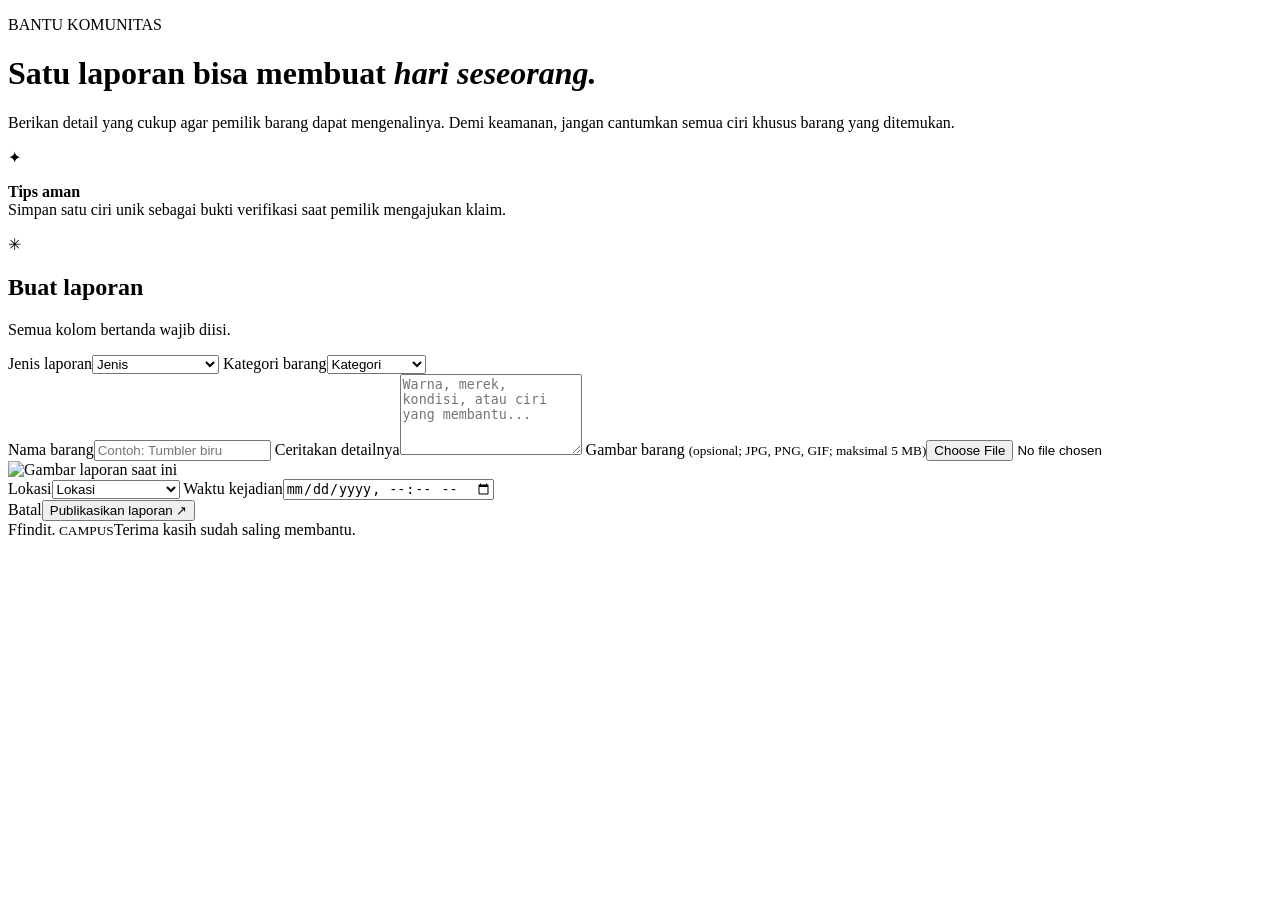
<file: src/main/resources/templates/report-form.html>
<!DOCTYPE html>
<html lang="id" xmlns:th="http://www.thymeleaf.org">
<head>
    <meta charset="UTF-8"><meta name="viewport" content="width=device-width, initial-scale=1">
    <title th:text="${editMode} ? 'Edit laporan — FindIt Campus' : 'Buat laporan — FindIt Campus'">Laporan — FindIt Campus</title>
    <link rel="preconnect" href="https://fonts.googleapis.com"><link rel="preconnect" href="https://fonts.gstatic.com" crossorigin>
    <link href="https://fonts.googleapis.com/css2?family=DM+Sans:wght@400;500;600;700&family=Manrope:wght@400;500;600;700;800&display=swap" rel="stylesheet">
    <link rel="stylesheet" th:href="@{/css/main.css}">
</head>
<body>
<div th:replace="~{fragments/nav :: siteNav}"></div>
<main class="form-layout">
    <div class="form-aside"><p class="eyebrow">BANTU KOMUNITAS</p><h1>Satu laporan bisa membuat <em>hari seseorang.</em></h1><p>Berikan detail yang cukup agar pemilik barang dapat mengenalinya. Demi keamanan, jangan cantumkan semua ciri khusus barang yang ditemukan.</p><div class="aside-tip"><span>✦</span><p><strong>Tips aman</strong><br>Simpan satu ciri unik sebagai bukti verifikasi saat pemilik mengajukan klaim.</p></div></div>
    <section class="form-card">
        <div class="form-card-heading"><span class="step-badge">✳</span><div><h2 th:text="${editMode} ? 'Edit laporan' : 'Buat laporan'">Buat laporan</h2><p>Semua kolom bertanda wajib diisi.</p></div></div>
        <div th:replace="~{fragments/alerts :: messages}"></div>
        <div class="alert alert-error" th:if="${formError}" th:text="${formError}" role="alert"></div>
        <form th:action="${editMode} ? @{/reports/{id}/edit(id=${reportId})} : @{/reports}" th:object="${reportForm}" method="post" enctype="multipart/form-data" class="stack-form">
            <div class="form-row">
                <label class="field"><span>Jenis laporan</span><select th:field="*{type}" required><option value="" disabled>Pilih jenis laporan</option><option th:each="type : ${reportTypes}" th:value="${type}" th:text="${type.name() == 'FOUND' ? 'Saya menemukan barang' : 'Saya kehilangan barang'}">Jenis</option></select><small class="field-error" th:errors="*{type}"></small></label>
                <label class="field"><span>Kategori barang</span><select th:field="*{category}" required><option value="" disabled>Pilih kategori</option><option th:each="category : ${categories}" th:value="${category}" th:text="${category.label}">Kategori</option></select><small class="field-error" th:errors="*{category}"></small></label>
            </div>
            <label class="field"><span>Nama barang</span><input type="text" th:field="*{title}" placeholder="Contoh: Tumbler biru" maxlength="120" required><small class="field-error" th:errors="*{title}"></small></label>
            <label class="field"><span>Ceritakan detailnya</span><textarea th:field="*{description}" rows="5" maxlength="3000" placeholder="Warna, merek, kondisi, atau ciri yang membantu..." required></textarea><small class="field-error" th:errors="*{description}"></small></label>
            <label class="field"><span>Gambar barang <small>(opsional; JPG, PNG, GIF; maksimal 5 MB)</small></span><input type="file" th:field="*{image}" accept="image/jpeg,image/png,image/gif"><small class="field-error" th:errors="*{image}"></small></label>
            <img class="report-upload-preview" th:if="${currentImagePath}" th:src="${currentImagePath}" alt="Gambar laporan saat ini">
            <div class="form-row">
                <label class="field"><span>Lokasi</span><select th:field="*{locationId}" required><option value="" disabled>Pilih area kampus</option><option th:each="location : ${locations}" th:value="${location.id}" th:text="${location.name}">Lokasi</option></select><small class="field-error" th:errors="*{locationId}"></small></label>
                <label class="field"><span>Waktu kejadian</span><input type="datetime-local" th:field="*{occurredAt}" required><small class="field-error" th:errors="*{occurredAt}"></small></label>
            </div>
            <div class="form-actions"><a class="text-link" th:href="@{/reports}">Batal</a><button type="submit" class="button button-primary">Publikasikan laporan <span aria-hidden="true">↗</span></button></div>
        </form>
    </section>
</main>
<footer class="site-footer"><a class="brand footer-brand" th:href="@{/}"><span class="brand-mark">F</span><span>findit<span class="brand-dot">.</span><small> CAMPUS</small></span></a><span>Terima kasih sudah saling membantu.</span></footer>
</body>
</html>
</file>
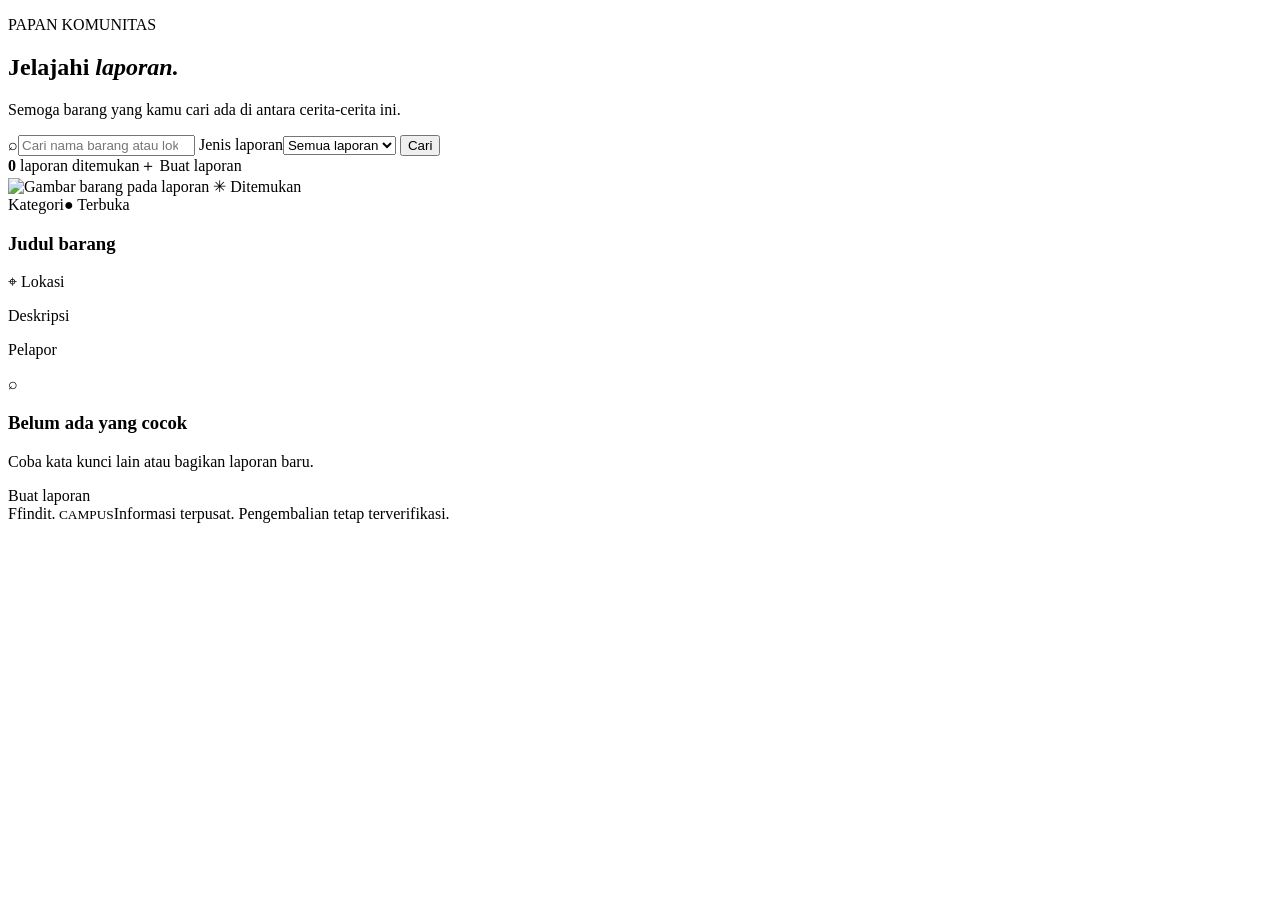
<file: src/main/resources/templates/reports.html>
<!DOCTYPE html>
<html lang="id" xmlns:th="http://www.thymeleaf.org">
<head>
    <meta charset="UTF-8"><meta name="viewport" content="width=device-width, initial-scale=1">
    <title>Jelajahi laporan — FindIt Campus</title>
    <link rel="preconnect" href="https://fonts.googleapis.com"><link rel="preconnect" href="https://fonts.gstatic.com" crossorigin>
    <link href="https://fonts.googleapis.com/css2?family=DM+Sans:wght@400;500;600;700&family=Manrope:wght@400;500;600;700;800&display=swap" rel="stylesheet">
    <link rel="stylesheet" th:href="@{/css/main.css}">
</head>
<body>
<div th:replace="~{fragments/nav :: siteNav}"></div>
<main class="page-shell">
    <section class="page-intro"><p class="eyebrow">PAPAN KOMUNITAS</p><h1>Jelajahi <em>laporan.</em></h1><p>Semoga barang yang kamu cari ada di antara cerita-cerita ini.</p></section>
    <form class="search-panel" th:action="@{/reports}" method="get">
        <label class="search-field"><span aria-hidden="true">⌕</span><input type="search" name="q" th:value="${query}" placeholder="Cari nama barang atau lokasi..." aria-label="Cari nama barang atau lokasi"></label>
        <label class="select-field"><span class="sr-only">Jenis laporan</span><select name="type"><option value="">Semua laporan</option><option th:each="type : ${reportTypes}" th:value="${type}" th:text="${type.name() == 'FOUND' ? 'Barang ditemukan' : 'Barang hilang'}" th:selected="${selectedType == type}">Jenis</option></select></label>
        <button class="button button-primary" type="submit">Cari</button>
    </form>
    <div th:replace="~{fragments/alerts :: messages}"></div>
    <div class="results-heading"><span><strong th:text="${reports.size()}">0</strong> laporan ditemukan</span><a class="button button-outline" th:href="@{/reports/new}">＋ Buat laporan</a></div>
    <div class="report-grid" th:if="${!reports.isEmpty()}">
        <article class="report-card" th:each="report : ${reports}">
            <div class="report-illustration" th:classappend="${report.type.name() == 'FOUND' ? ' illustration-found' : ' illustration-lost'}">
                <img class="report-card-image" th:if="${report.imagePath}" th:src="${report.imagePath}" alt="Gambar barang pada laporan">
                <span class="category-icon" th:unless="${report.imagePath}" th:text="${report.category.name() == 'ELECTRONICS' ? '⌁' : (report.category.name() == 'ID_CARDS' ? '▤' : (report.category.name() == 'KEYS' ? '⌘' : (report.category.name() == 'BAGS' ? '▱' : '✳')))}">✳</span>
                <span class="report-type" th:text="${report.type.name() == 'FOUND' ? 'Ditemukan' : 'Hilang'}">Ditemukan</span>
            </div>
            <div class="report-card-body">
                <div class="report-meta"><span th:text="${report.category.label}">Kategori</span><span th:text="${report.status.name() == 'OPEN' ? '● Terbuka' : (report.status.name() == 'CLAIMED' ? '● Diklaim' : '● Selesai')}">● Terbuka</span></div>
                <h3><a th:href="@{/reports/{id}(id=${report.id})}" th:text="${report.title}">Judul barang</a></h3>
                <p class="report-location"><span aria-hidden="true">⌖</span> <span th:text="${report.location.name}">Lokasi</span></p>
                <p class="report-snippet" th:text="${#strings.abbreviate(report.description, 100)}">Deskripsi</p>
                <p class="report-author"><span th:text="${report.owner.fullName}">Pelapor</span><span th:if="${report.owner.nim}" th:text="${' · NIM ' + report.owner.nim}"></span><span th:if="${report.owner.studyProgram}" th:text="${' · ' + report.owner.studyProgram}"></span></p>
            </div>
        </article>
    </div>
    <div class="empty-state" th:if="${reports.isEmpty()}"><span class="empty-icon">⌕</span><h3>Belum ada yang cocok</h3><p>Coba kata kunci lain atau bagikan laporan baru.</p><a class="button button-primary" th:href="@{/reports/new}">Buat laporan</a></div>
</main>
<footer class="site-footer"><a class="brand footer-brand" th:href="@{/}"><span class="brand-mark">F</span><span>findit<span class="brand-dot">.</span><small> CAMPUS</small></span></a><span>Informasi terpusat. Pengembalian tetap terverifikasi.</span></footer>
</body>
</html>
</file>
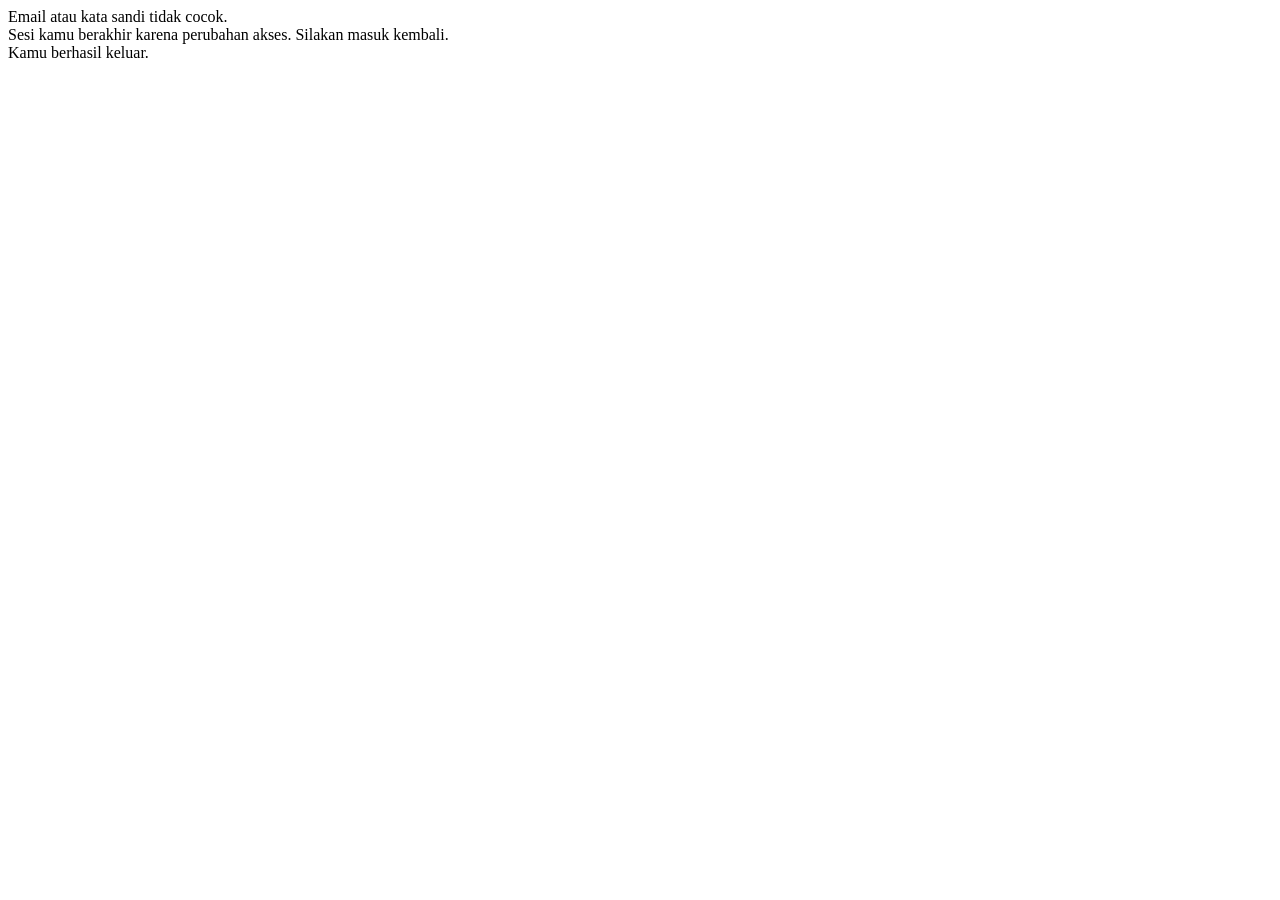
<file: src/main/resources/templates/fragments/alerts.html>
<!DOCTYPE html>
<html lang="id" xmlns:th="http://www.thymeleaf.org">
<body>
<div class="alerts" th:fragment="messages">
    <div class="alert alert-success" th:if="${successMessage}" th:text="${successMessage}" role="status"></div>
    <div class="alert alert-error" th:if="${errorMessage}" th:text="${errorMessage}" role="alert"></div>
    <div class="alert alert-error" th:if="${param.error}" role="alert">Email atau kata sandi tidak cocok.</div>
    <div class="alert alert-error" th:if="${param.expired}" role="alert">Sesi kamu berakhir karena perubahan akses. Silakan masuk kembali.</div>
    <div class="alert alert-success" th:if="${param.logout}" role="status">Kamu berhasil keluar.</div>
</div>
</body>
</html>
</file>
